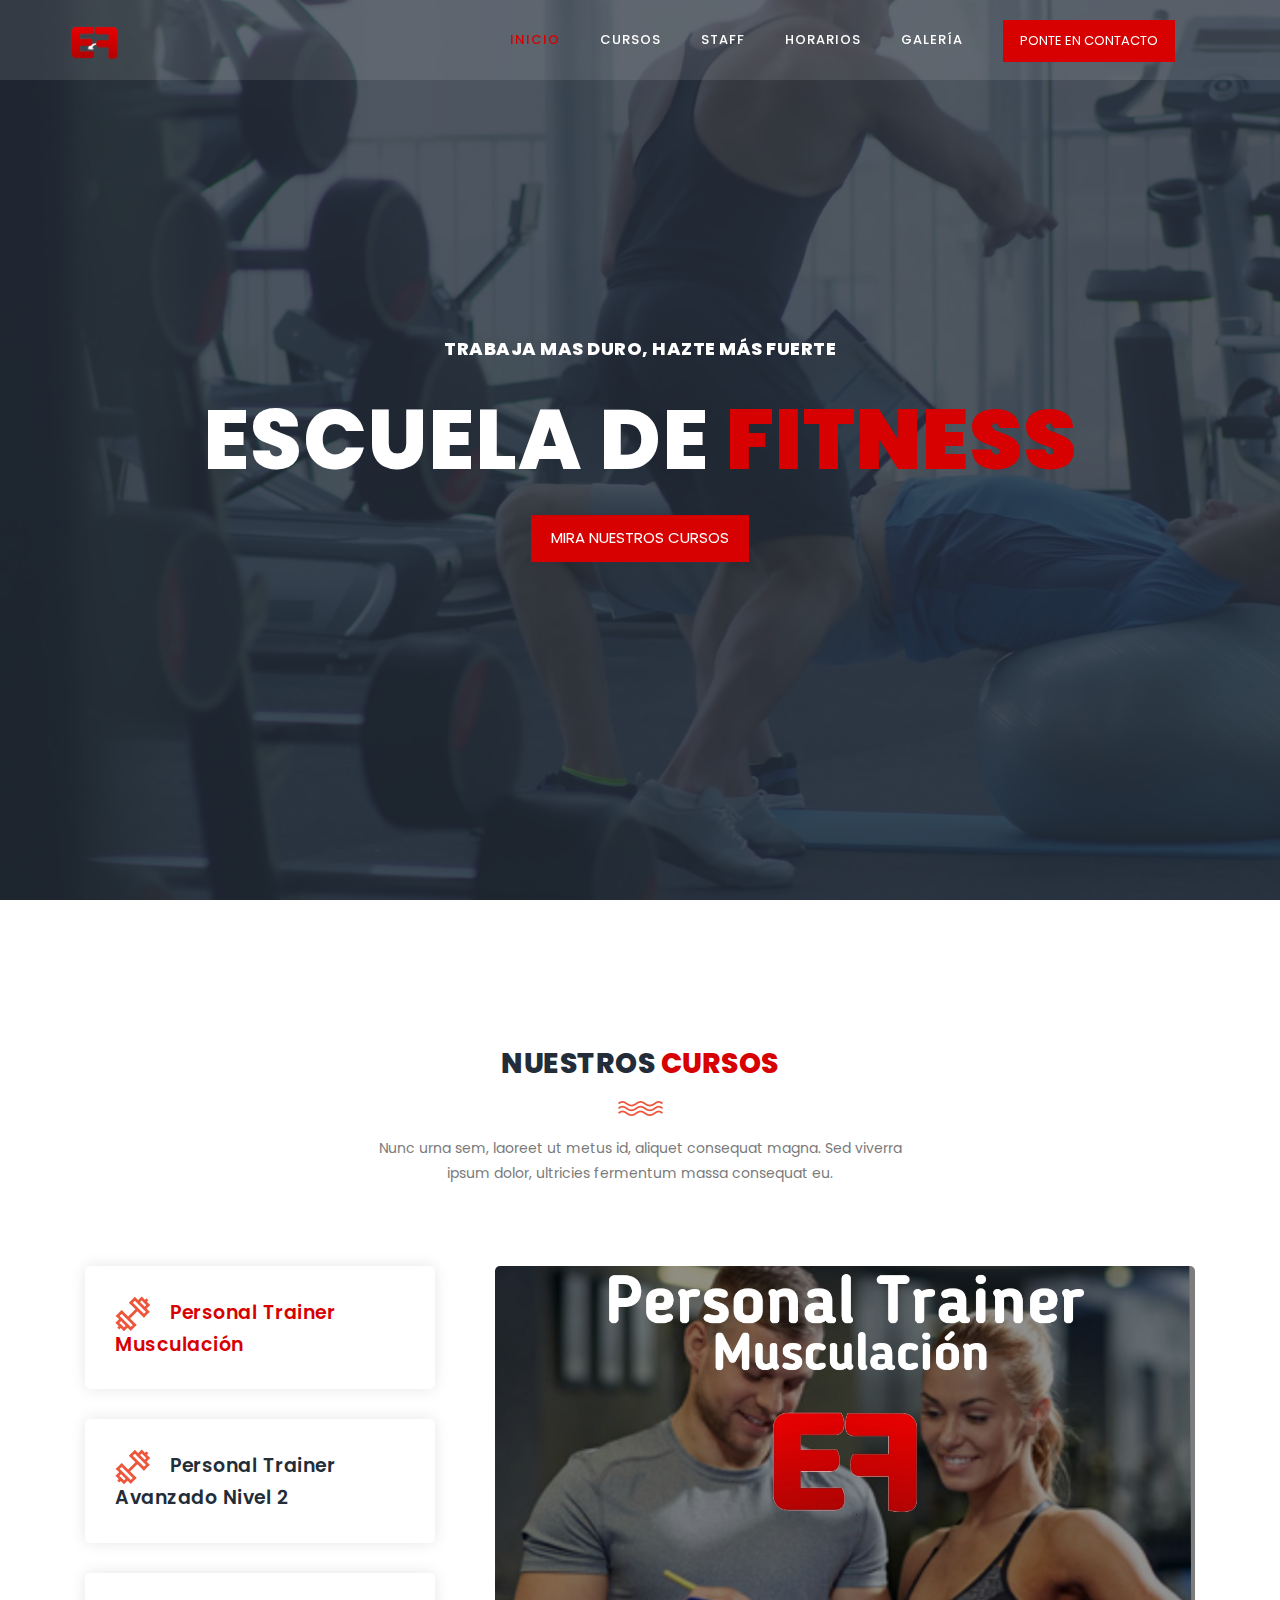
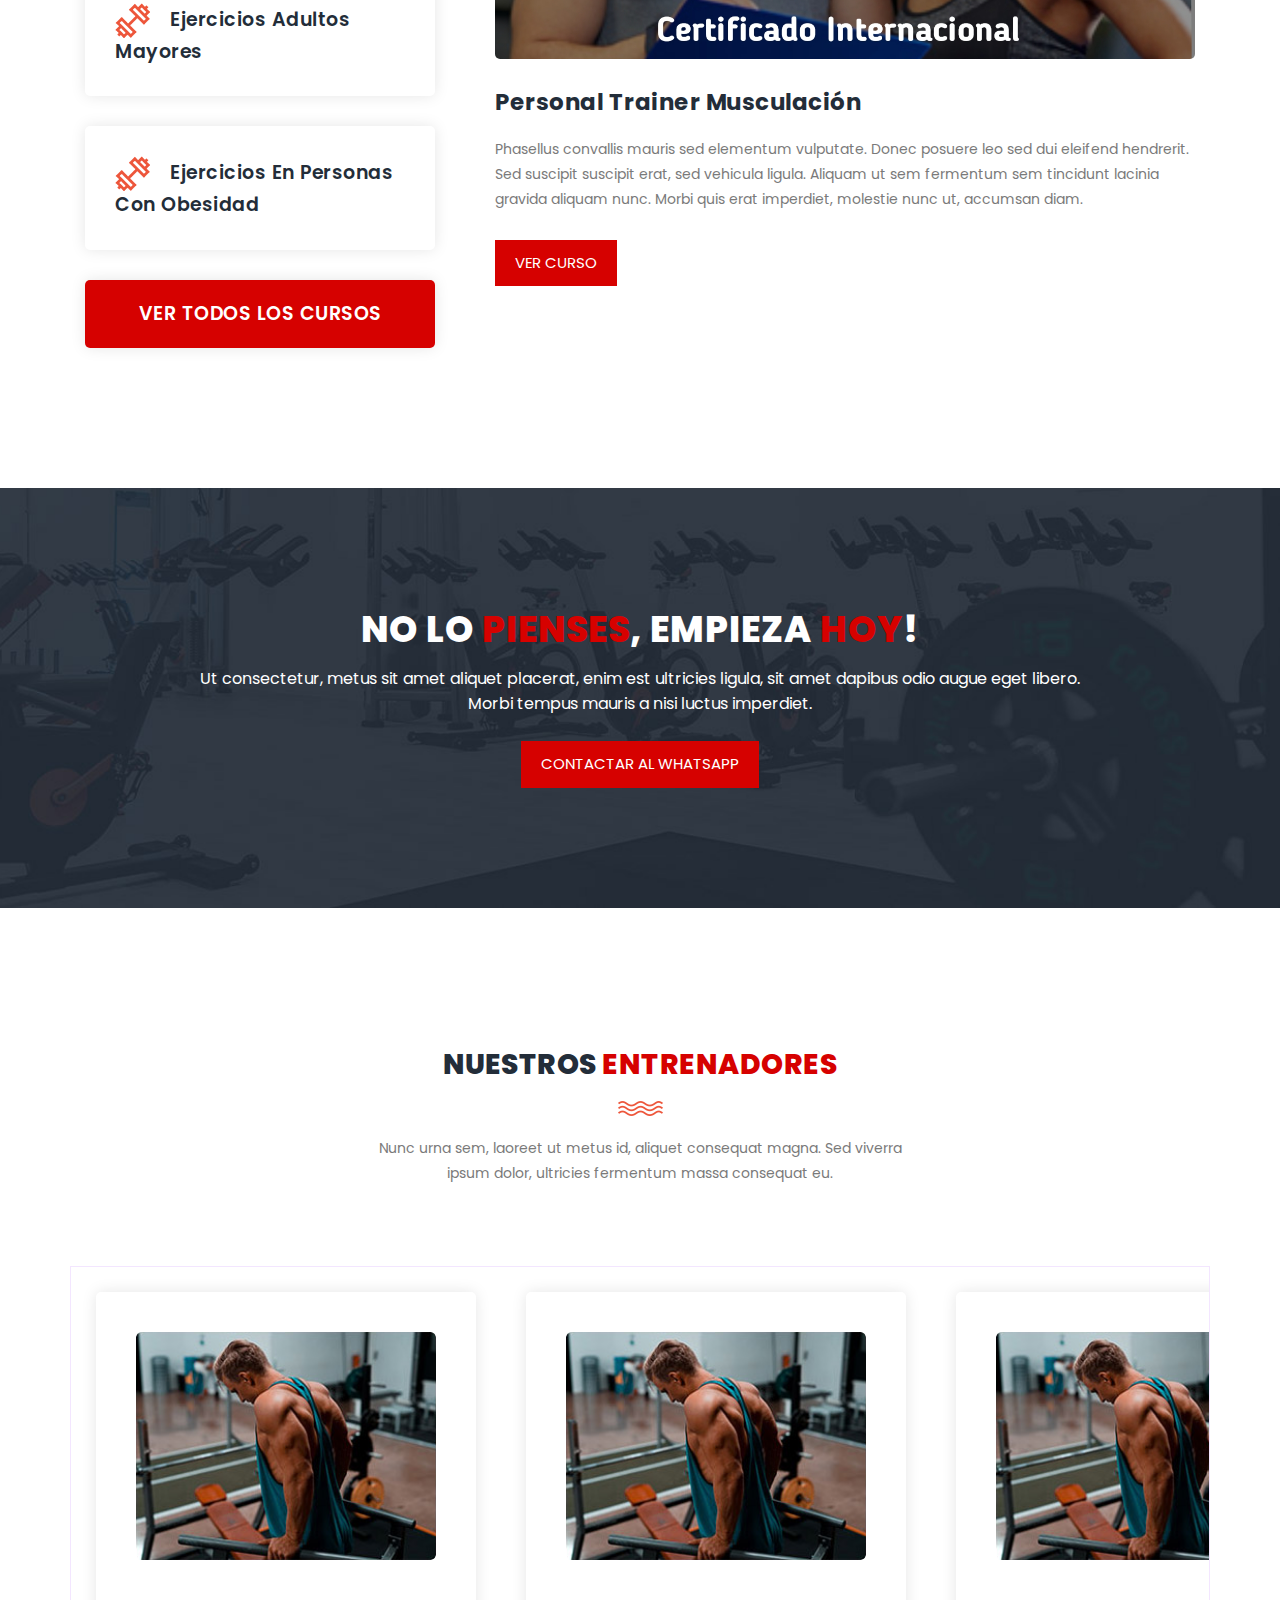
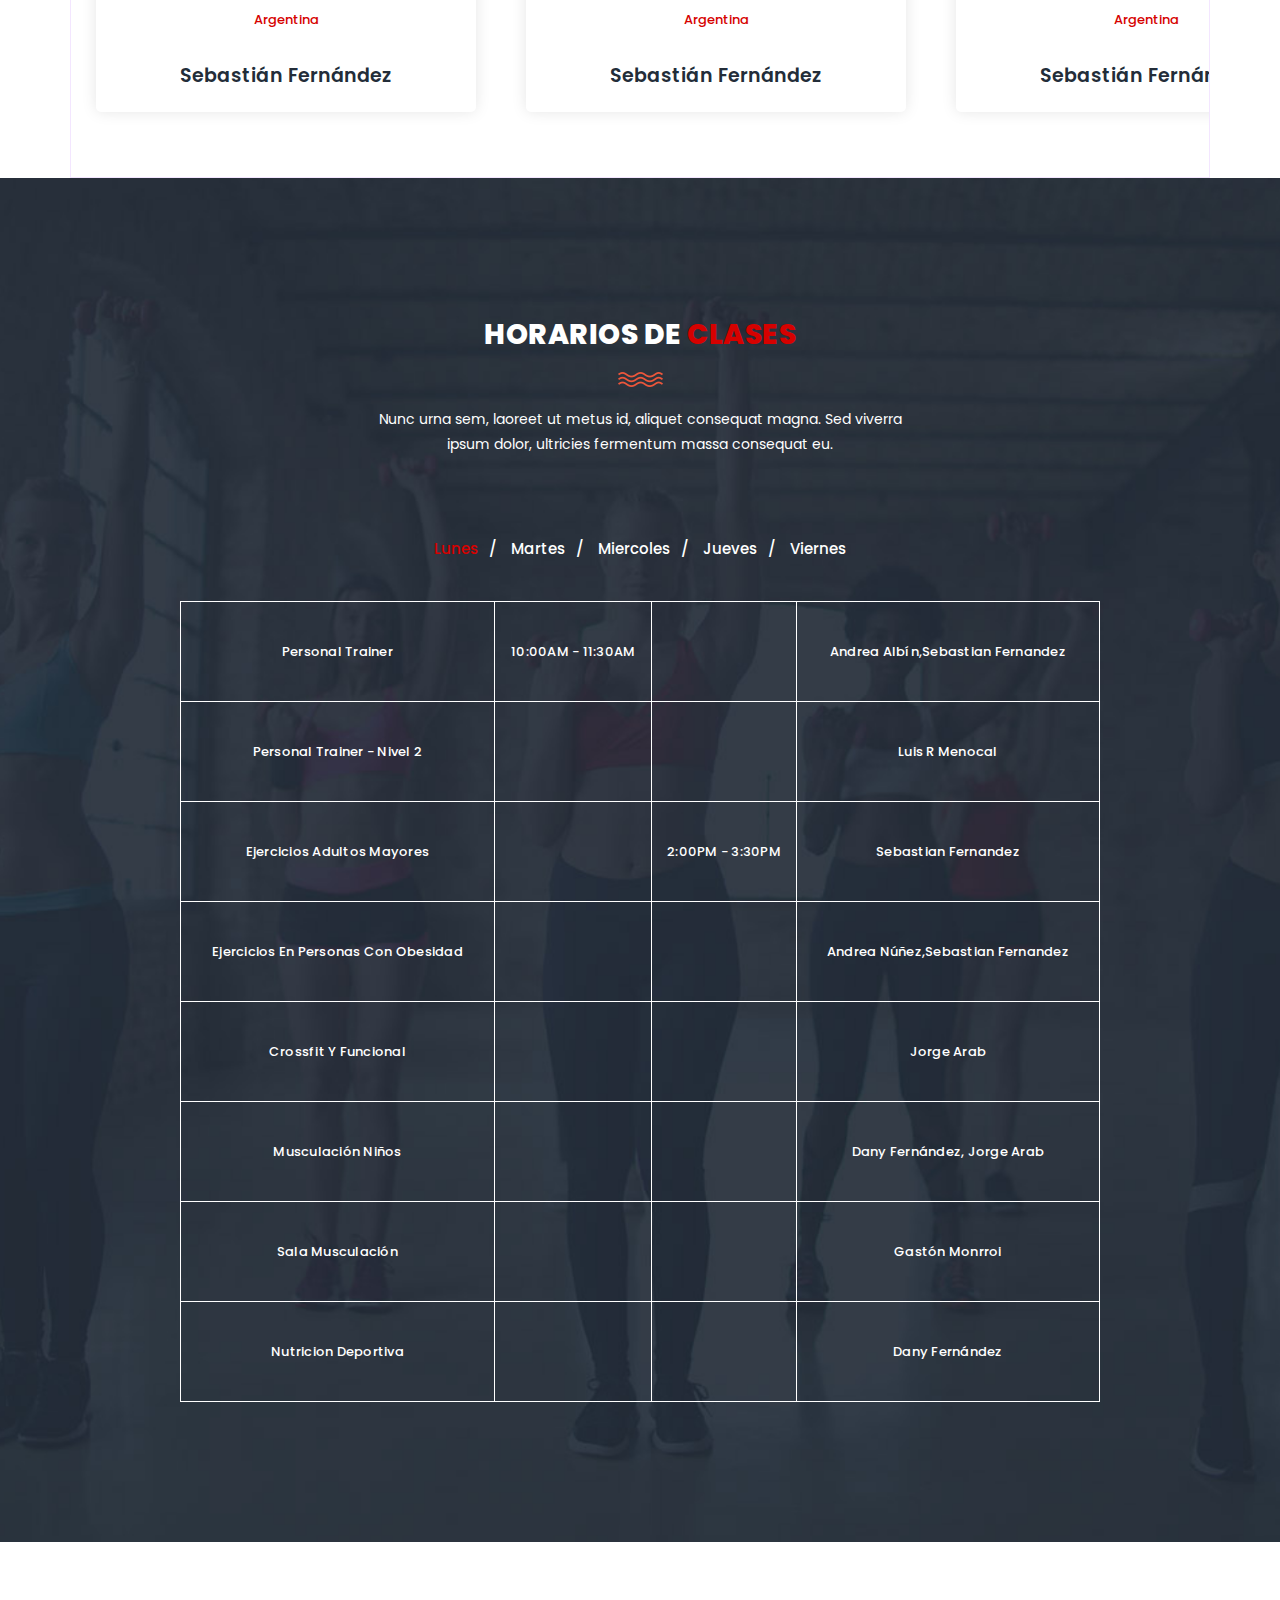
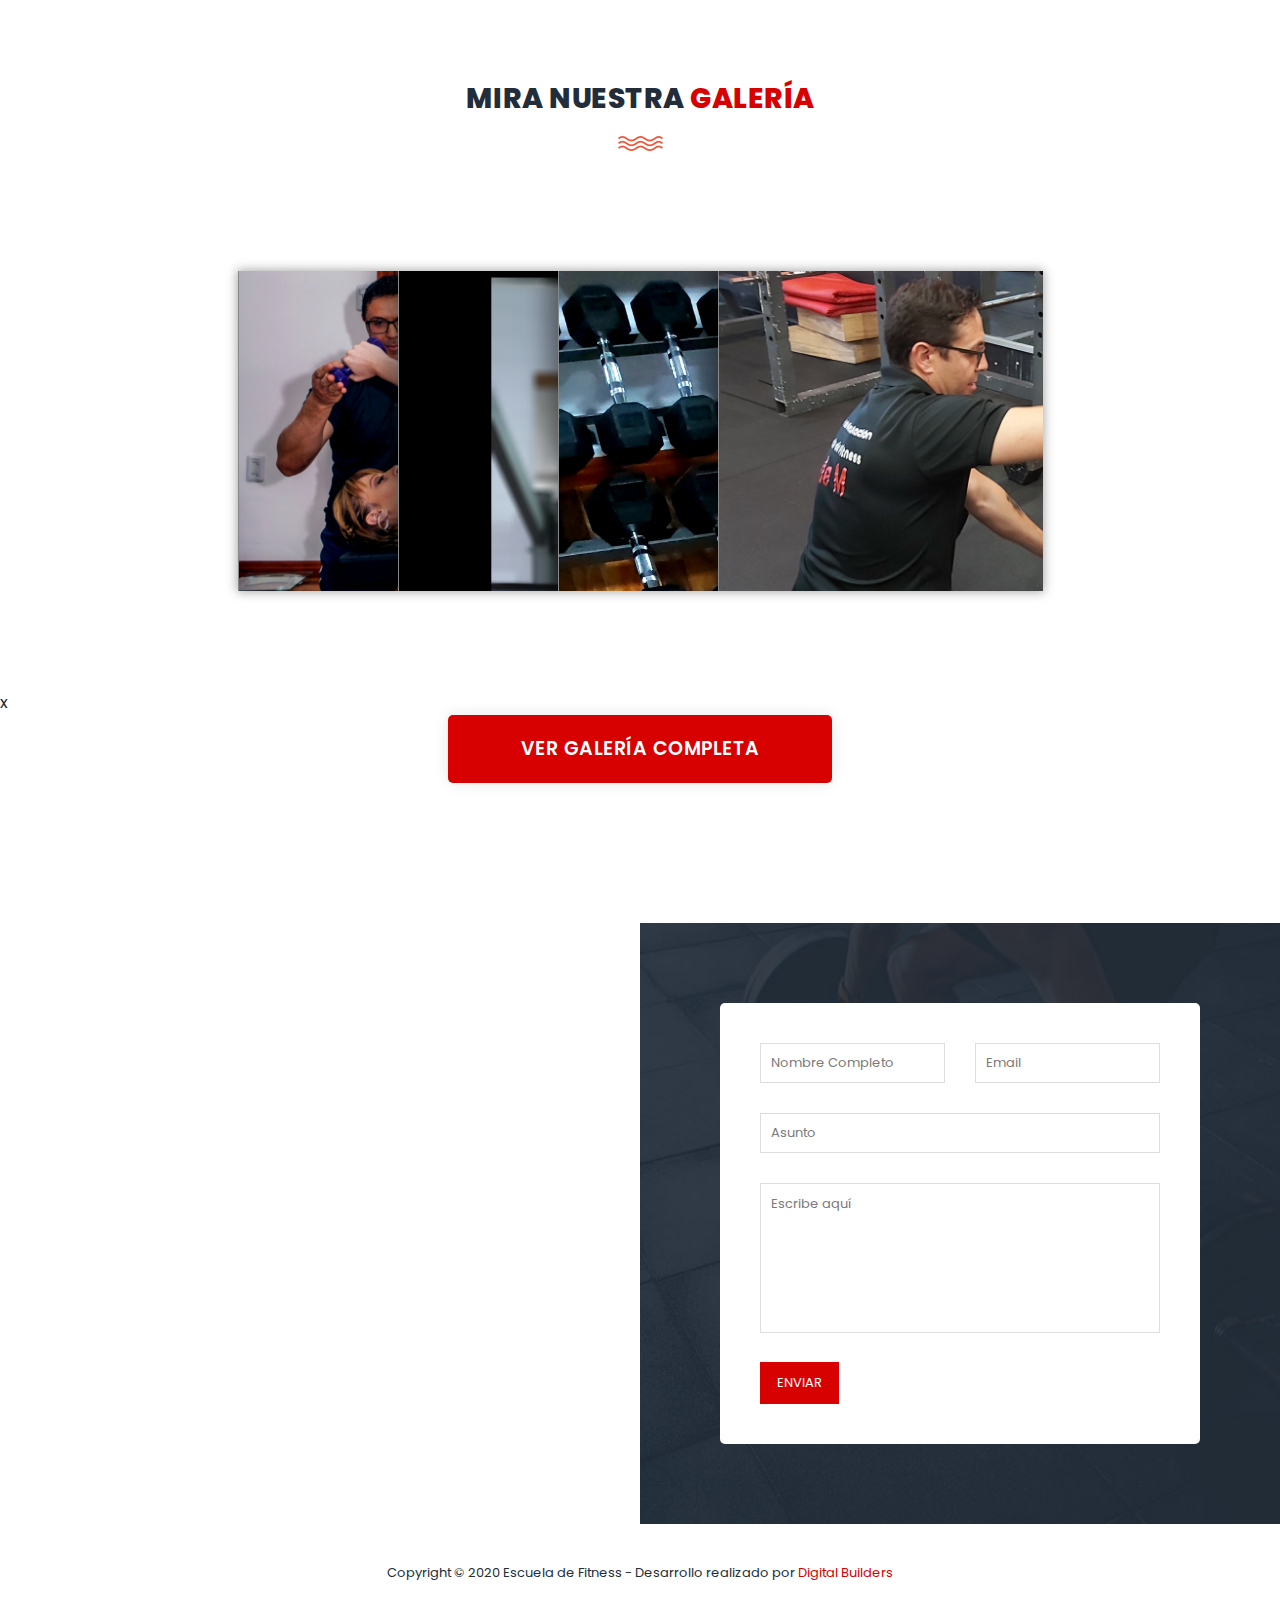
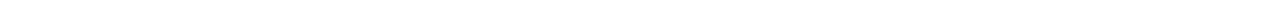
<file: index.html>
<!DOCTYPE html>
<html lang="en">

  <head>

    <meta charset="utf-8">
    <meta name="viewport" content="width=device-width, initial-scale=1, shrink-to-fit=no">
    <meta name="description" content="">
    <meta name="author" content="">
    <link href="https://fonts.googleapis.com/css?family=Poppins:100,100i,200,200i,300,300i,400,400i,500,500i,600,600i,700,700i,800,800i,900,900i&display=swap" rel="stylesheet">
    <link rel="shortcut icon" href="assets/images/logoIcon.jpg" type="image/ico" /> 
    <title>Escuela de Fitness</title>
<!--

TemplateMo 548 Training Studio

https://templatemo.com/tm-548-training-studio

-->
    <!-- Additional CSS Files -->
    <link rel="stylesheet" type="text/css" href="assets/css/bootstrap.min.css">

    <link rel="stylesheet" type="text/css" href="assets/css/font-awesome.css">

    <link rel="stylesheet" href="assets/css/templatemo-training-studio.css">

    <link rel="stylesheet" href="assets/css/estilo.css">

    </head>
    
    <body>
    
    <!-- ***** Preloader Start ***** -->
    <div id="js-preloader" class="js-preloader">
      <div class="preloader-inner">
        <span class="dot"></span>
        <div class="dots">
          <span></span>
          <span></span>
          <span></span>
        </div>
      </div>
    </div>
    <!-- ***** Preloader End ***** -->
    
    
    <!-- ***** Header Area Start ***** -->
    <header class="header-area header-sticky">
        <div class="container">
            <div class="row">
                <div class="col-12">
                    <nav class="main-nav">
                        <!-- ***** Logo Start ***** -->
                        <a href="index.html" class="logo"><img src="assets/images/logo.jpg" alt=""></a>
                        <!-- ***** Logo End ***** -->
                        <!-- ***** Menu Start ***** -->
                        <ul class="nav">
                            <li class="item-menu"><a href="#top" class="active">Inicio</a></li>
                            <li class="item-menu"><a href="#our-classes">Cursos</a></li>
                            <li class="item-menu"><a href="#trainers">Staff</a></li>
                            <li class="item-menu"><a href="#schedule">Horarios</a></li>
                            <li class="item-menu"><a href="#galery">Galería</a></li>
                            <li class="main-button"><a href="#contact-us">Ponte en Contacto</a></li>
                        </ul>        
                        <a class='menu-trigger'>
                            <span>Menu</span>
                        </a>
                        <!-- ***** Menu End ***** -->
                    </nav>
                </div>
            </div>
        </div>
    </header>
    <!-- ***** Header Area End ***** -->

    <!-- ***** Main Banner Area Start ***** -->
    <div class="main-banner" id="top">
        <video class="portada" autoplay muted loop id="bg-video">
            <source src="assets/video/gym-video.mp4" type="video/mp4" />
        </video>

        <div class="video-overlay header-text">
            <div class="caption">
                <h6>trabaja mas duro, hazte más fuerte</h6>
                <h2>Escuela de <em>Fitness</em></h2>
                <div class="main-button scroll-to-section">
                    <a href="#features">Mira nuestros cursos</a>
                </div>
            </div>
        </div>
    </div>
    <!-- ***** Main Banner Area End ***** -->

    <!-- ***** Our Classes Start ***** -->
    <section class="section" id="our-classes">
        <div class="container">
            <div class="row">
                <div class="col-lg-6 offset-lg-3">
                    <div class="section-heading">
                        <h2>Nuestros <em>Cursos</em></h2>
                        <img src="assets/images/line-dec.png" alt="">
                        <p>Nunc urna sem, laoreet ut metus id, aliquet consequat magna. Sed viverra ipsum dolor, ultricies fermentum massa consequat eu.</p>
                    </div>
                </div>
            </div>
            <div class="row" id="tabs">
              <div class="col-lg-4">
                <ul>
                  <li><a href='#tabs-1'><img src="assets/images/tabs-first-icon.png" alt="">Personal Trainer Musculación</a></li>
                  <li><a href='#tabs-2'><img src="assets/images/tabs-first-icon.png" alt="">Personal Trainer Avanzado nivel 2</a></a></li>
                  <li><a href='#tabs-3'><img src="assets/images/tabs-first-icon.png" alt="">Ejercicios Adultos Mayores</a></a></li>
                  <li><a href='#tabs-4'><img src="assets/images/tabs-first-icon.png" alt="">Ejercicios En Personas Con Obesidad</a></a></li>
                  <div class="main-rounded-button"><a href="#">VER TODOS LOS CURSOS</a></div>
                </ul>
              </div>
              <div class="col-lg-8">
                <section class='tabs-content'>
                  <article id='tabs-1'>
                    <img src="assets/images/cursos/personalTrainer1.jpg" alt="First Class">
                    <h4>Personal Trainer Musculación</h4>
                    <p>Phasellus convallis mauris sed elementum vulputate. Donec posuere leo sed dui eleifend hendrerit. Sed suscipit suscipit erat, sed vehicula ligula. Aliquam ut sem fermentum sem tincidunt lacinia gravida aliquam nunc. Morbi quis erat imperdiet, molestie nunc ut, accumsan diam.</p>
                    <div class="main-button">
                        <a href="#">Ver Curso</a>
                    </div>
                  </article>
                  <article id='tabs-2'>
                    <img src="assets/images/cursos/personalTrainerNiver2.jpg" alt="Second Training">
                    <h4>Personal Trainer Avanzado nivel 2</h4>
                    <p>Integer dapibus, est vel dapibus mattis, sem mauris luctus leo, ac pulvinar quam tortor a velit. Praesent ultrices erat ante, in ultricies augue ultricies faucibus. Nam tellus nibh, ullamcorper at mattis non, rhoncus sed massa. Cras quis pulvinar eros. Orci varius natoque penatibus et magnis dis parturient montes, nascetur ridiculus mus.</p>
                    <div class="main-button">
                        <a href="#">Ver Curso</a>
                    </div>
                  </article>
                  <article id='tabs-3'>
                    <img src="assets/images/cursos/ejercicioEnElAdulto.jpg" alt="Third Class">
                    <h4>Ejercicios Adultos Mayores</h4>
                    <p>Fusce laoreet malesuada rhoncus. Donec ultricies diam tortor, id auctor neque posuere sit amet. Aliquam pharetra, augue vel cursus porta, nisi tortor vulputate sapien, id scelerisque felis magna id felis. Proin neque metus, pellentesque pharetra semper vel, accumsan a neque.</p>
                    <div class="main-button">
                        <a href="#">Ver Curso</a>
                    </div>
                  </article>
                  <article id='tabs-4'>
                    <img src="assets/images/cursos/ejercicioPersonasObesas.jpg" alt="Fourth Training">
                    <h4>Ejercicios En Personas Con Obesidad</h4>
                    <p>Pellentesque habitant morbi tristique senectus et netus et malesuada fames ac turpis egestas. Aenean ultrices elementum odio ac tempus. Etiam eleifend orci lectus, eget venenatis ipsum commodo et.</p>
                    <div class="main-button">
                        <a href="#">Ver Curso</a>
                    </div>
                  </article>
                </section>
              </div>
            </div>
        </div>
    </section>
    <!-- ***** Our Classes End ***** -->

        <!-- ***** Call to Action Start ***** -->
        <section class="section" id="call-to-action">
            <div class="container">
                <div class="row">
                    <div class="col-lg-10 offset-lg-1">
                        <div class="cta-content">
                            <h2>No lo <em>pienses</em>, empieza <em>hoy</em>!</h2>
                            <p>Ut consectetur, metus sit amet aliquet placerat, enim est ultricies ligula, sit amet dapibus odio augue eget libero. Morbi tempus mauris a nisi luctus imperdiet.</p>
                            <div class="main-button scroll-to-section">
                                <a href="#our-classes">Contactar al Whatsapp</a>
                            </div>
                        </div>
                    </div>
                </div>
            </div>
        </section>
        <!-- ***** Call to Action End ***** -->

    <!-- ***** Testimonials Starts ***** -->
    <section class="section" id="trainers">
        <div class="container">
            <div class="row">
                <div class="col-lg-6 offset-lg-3">
                    <div class="section-heading">
                        <h2>Nuestros <em>Entrenadores</em></h2>
                        <img src="assets/images/line-dec.png" alt="">
                        <p>Nunc urna sem, laoreet ut metus id, aliquet consequat magna. Sed viverra ipsum dolor, ultricies fermentum massa consequat eu.</p>
                    </div>
                </div>
            </div>
            <div class="row">
                <div id="carousel">
                    <div class="item">
                        <div class="trainer-item tarjetaEntrenadores">
                            <div class="image-thumb">
                                <img src="assets/images/third-trainer.jpg" alt="">
                            </div>
                            <div class="down-content">
                                <span>Argentina</span>
                                <h4>Sebastián Fernández</h4>
                            
                            </div>
                        </div>
                    </div>
                    <div class="item">
                        <div class="trainer-item tarjetaEntrenadores">
                            <div class="image-thumb">
                                <img src="assets/images/third-trainer.jpg" alt="">
                            </div>
                            <div class="down-content">
                                <span>Argentina</span>
                                <h4>Sebastián Fernández</h4>
                            
                            </div>
                        </div>
                    </div>
                    <div class="item">
                        <div class="trainer-item tarjetaEntrenadores">
                            <div class="image-thumb">
                                <img src="assets/images/third-trainer.jpg" alt="">
                            </div>
                            <div class="down-content">
                                <span>Argentina</span>
                                <h4>Sebastián Fernández</h4>
                            
                            </div>
                        </div>
                    </div>
                    <div class="item">
                        <div class="trainer-item tarjetaEntrenadores">
                            <div class="image-thumb">
                                <img src="assets/images/third-trainer.jpg" alt="">
                            </div>
                            <div class="down-content">
                                <span>Argentina</span>
                                <h4>Sebastián Fernández</h4>
                            
                            </div>
                        </div>
                    </div>
                <div class="item">
                    <div class="trainer-item tarjetaEntrenadores">
                        <div class="image-thumb">
                            <img src="assets/images/third-trainer.jpg" alt="">
                        </div>
                        <div class="down-content">
                            <span>Argentina</span>
                            <h4>Sebastián Fernández</h4>
                        
                        </div>
                    </div>
                </div>
            </div>
        </div>
        </div>
    </section>
    <!-- ***** Testimonials Ends ***** -->



 

    <section class="section" id="schedule">
        <div class="container">
            <div class="row">
                <div class="col-lg-6 offset-lg-3">
                    <div class="section-heading dark-bg">
                        <h2>Horarios de <em>Clases</em></h2>
                        <img src="assets/images/line-dec.png" alt="">
                        <p>Nunc urna sem, laoreet ut metus id, aliquet consequat magna. Sed viverra ipsum dolor, ultricies fermentum massa consequat eu.</p>
                    </div>
                </div>
            </div>
            <div class="row">
                <div class="col-lg-12">
                    <div class="filters">
                        <ul class="schedule-filter">
                            <li class="active" data-tsfilter="monday">Lunes</li>
                            <li data-tsfilter="tuesday">Martes</li>
                            <li data-tsfilter="wednesday">Miercoles</li>
                            <li data-tsfilter="thursday">Jueves</li>
                            <li data-tsfilter="friday">Viernes</li>
                        </ul>
                    </div>
                </div>
                <div class="col-lg-10 offset-lg-1">
                    <div class="schedule-table filtering">
                        <table>
                            <tbody>
                                <tr>
                                    <td class="day-time">Personal Trainer</td>
                                    <td class="monday ts-item show" data-tsmeta="monday">10:00AM - 11:30AM</td>
                                    <td class="tuesday ts-item" data-tsmeta="tuesday">2:00PM - 3:30PM</td>
                                    <td>Andrea Albín,Sebastian Fernandez</td>
                                </tr>
                                <tr>
                                    <td class="day-time">Personal Trainer - Nivel 2</td>
                                    <td class="friday ts-item" data-tsmeta="friday">10:00AM - 11:30AM</td>
                                    <td class="thursday friday ts-item" data-tsmeta="thursday" data-tsmeta="friday">2:00PM - 3:30PM</td>
                                    <td>Luis R Menocal</td>
                                </tr>
                                <tr>
                                    <td class="day-time">Ejercicios Adultos Mayores</td>
                                    <td class="tuesday ts-item" data-tsmeta="tuesday">10:00AM - 11:30AM</td>
                                    <td class="monday ts-item show" data-tsmeta="monday">2:00PM - 3:30PM</td>
                                    <td>Sebastian Fernandez</td>
                                </tr>
                                <tr>
                                    <td class="day-time">Ejercicios En Personas Con Obesidad</td>
                                    <td class="wednesday ts-item" data-tsmeta="wednesday">10:00AM - 11:30AM</td>
                                    <td class="friday ts-item" data-tsmeta="friday">2:00PM - 3:30PM</td>
                                    <td>Andrea Núñez,Sebastian Fernandez</td>
                                </tr>
                                <tr>
                                    <td class="day-time">Crossfit y Funcional</td>
                                    <td class="thursday ts-item" data-tsmeta="thursday">10:00AM - 11:30AM</td>
                                    <td class="wednesday ts-item" data-tsmeta="wednesday">2:00PM - 3:30PM</td>
                                    <td>Jorge Arab</td>
                                </tr>
                                <tr>
                                    <td class="day-time">Musculación Niños</td>
                                    <td class="thursday ts-item" data-tsmeta="thursday">10:00AM - 11:30AM</td>
                                    <td class="wednesday ts-item" data-tsmeta="wednesday">2:00PM - 3:30PM</td>
                                    <td>Dany Fernández, Jorge Arab</td>
                                </tr>
                                <tr>
                                    <td class="day-time">Sala Musculación</td>
                                    <td class="thursday ts-item" data-tsmeta="thursday">10:00AM - 11:30AM</td>
                                    <td class="wednesday ts-item" data-tsmeta="wednesday">2:00PM - 3:30PM</td>
                                    <td>Gastón Monrroi</td>
                                </tr>
                                <tr>
                                    <td class="day-time">Nutricion Deportiva</td>
                                    <td class="thursday ts-item" data-tsmeta="thursday">10:00AM - 11:30AM</td>
                                    <td class="wednesday ts-item" data-tsmeta="wednesday">2:00PM - 3:30PM</td>
                                    <td>Dany Fernández</td>
                                </tr>
                            </tbody>
                        </table>
                    </div>
                </div>
            </div>
        </div>
    </section>

    <section id="galery"> 

    <div class="col-lg-6 offset-lg-3">
        <div class="section-heading">
            <h2>Mira nuestra <em>Galería</em></h2>
            <img src="assets/images/line-dec.png" alt="">
        </div>
    </div>

    <div class="accordian">
        <ul>
            <li>
                    <img src="assets/images/galeria/1.jpg"/>
            </li>
            <li>
                    <img src="assets/images/galeria/12.jpg"/>
            </li>
            <li>
                    <img src="assets/images/galeria/11.jpg"/>
            </li>
            <li>
                    <img src="assets/images/galeria/5.jpg"/>
            </li>
        </ul>
    </div>
x
    <div class="main-rounded-button-galery"><a href="galery.html">VER GALERÍA COMPLETA</a></div>

    </section>
    
    <!-- ***** Contact Us Area Starts ***** -->
    <section class="section" id="contact-us">
        <div class="container-fluid">
            <div class="row">
                <div class="col-lg-6 col-md-6 col-xs-12">
                    <div id="map">
                        <iframe src="https://www.google.com/maps/embed?pb=!1m18!1m12!1m3!1d209625.64106610868!2d-56.37652433529621!3d-34.821018022492794!2m3!1f0!2f0!3f0!3m2!1i1024!2i768!4f13.1!3m3!1m2!1s0x959f80ffc63bf7d3%3A0x6b321b2e355bec99!2sMontevideo%2C%20Departamento%20de%20Montevideo!5e0!3m2!1ses-419!2suy!4v1648518405251!5m2!1ses-419!2suy" width="100%" height="600px" style="border:0;" allowfullscreen="" loading="lazy" referrerpolicy="no-referrer-when-downgrade"></iframe>
                    </div>
                </div>
                <div class="col-lg-6 col-md-6 col-xs-12">
                    <div class="contact-form">
                        <form id="contact" action="" method="post">
                          <div class="row">
                            <div class="col-md-6 col-sm-12">
                              <fieldset>
                                <input name="name" type="text" id="name" placeholder="Nombre Completo" required="">
                              </fieldset>
                            </div>
                            <div class="col-md-6 col-sm-12">
                              <fieldset>
                                <input name="email" type="text" id="email" pattern="[^ @]*@[^ @]*" placeholder="Email" required="">
                              </fieldset>
                            </div>
                            <div class="col-md-12 col-sm-12">
                              <fieldset>
                                <input name="subject" type="text" id="subject" placeholder="Asunto">
                              </fieldset>
                            </div>
                            <div class="col-lg-12">
                              <fieldset>
                                <textarea name="message" rows="6" id="message" placeholder="Escribe aquí" required=""></textarea>
                              </fieldset>
                            </div>
                            <div class="col-lg-12">
                              <fieldset>
                                <button type="submit" id="form-submit" class="main-button">Enviar</button>
                              </fieldset>
                            </div>
                          </div>
                        </form>
                    </div>
                </div>
            </div>
        </div>
    </section>
    <!-- ***** Contact Us Area Ends ***** -->
    
    <!-- ***** Footer Start ***** -->
    <footer>
        <div class="container">
            <div class="row">
                <div class="col-lg-12">
                    <p>Copyright &copy; 2020 Escuela de Fitness
                    
                    - Desarrollo realizado por <a rel="nofollow" href="https://topdigitalbuilders.com" class="tm-text-link" target="_parent">Digital Builders</a><br>

                
                </p>
                    
                    <!-- You shall support us a little via PayPal to info@templatemo.com -->
                    
                </div>
            </div>
        </div>
    </footer>

    <!-- jQuery -->
    <script src="assets/js/jquery-2.1.0.min.js"></script>

    <!-- Bootstrap -->
    <script src="assets/js/popper.js"></script>
    <script src="assets/js/bootstrap.min.js"></script>

    <!-- Plugins -->
    <script src="assets/js/scrollreveal.min.js"></script>
    <script src="assets/js/waypoints.min.js"></script>
    <script src="assets/js/jquery.counterup.min.js"></script>
    <script src="assets/js/imgfix.min.js"></script> 
    <script src="assets/js/mixitup.js"></script> 
    <script src="assets/js/accordions.js"></script>
    
    <!-- Global Init -->
    <script src="assets/js/custom.js"></script>

  </body>
</html>
</file>
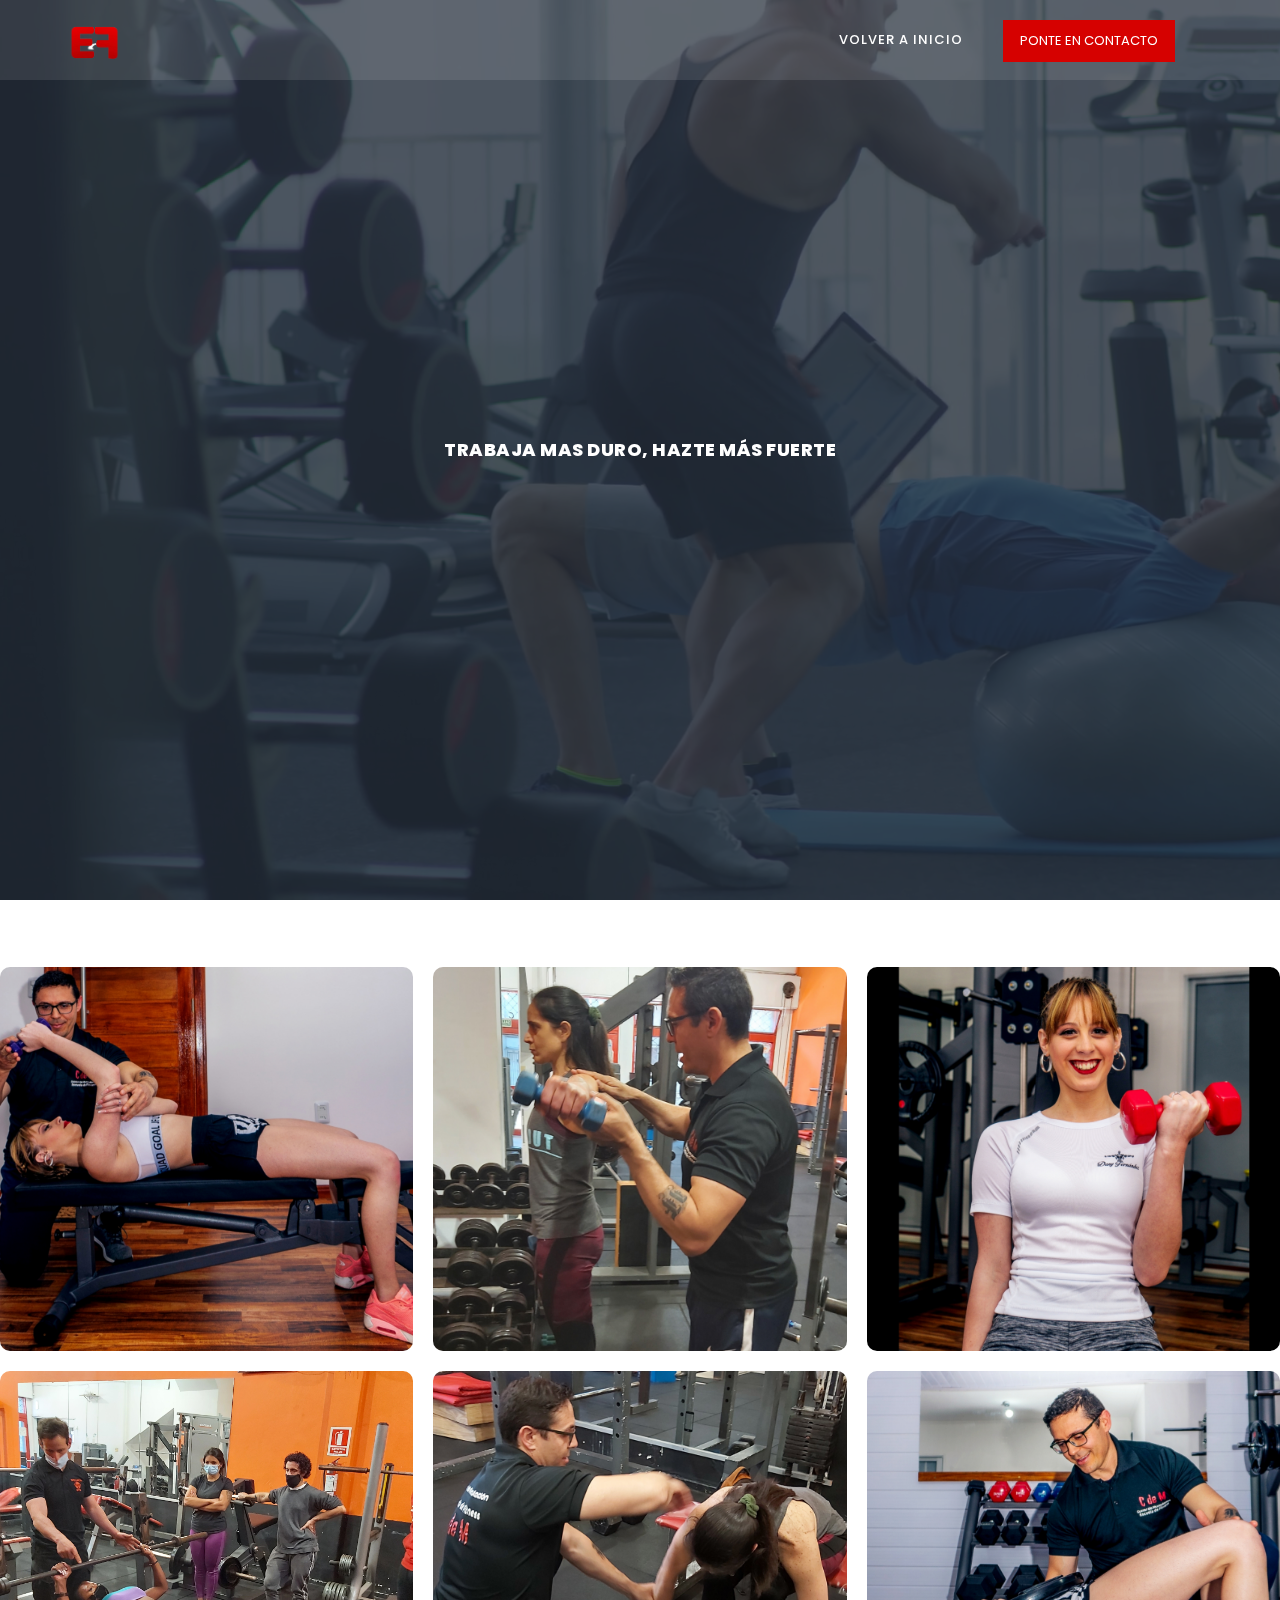
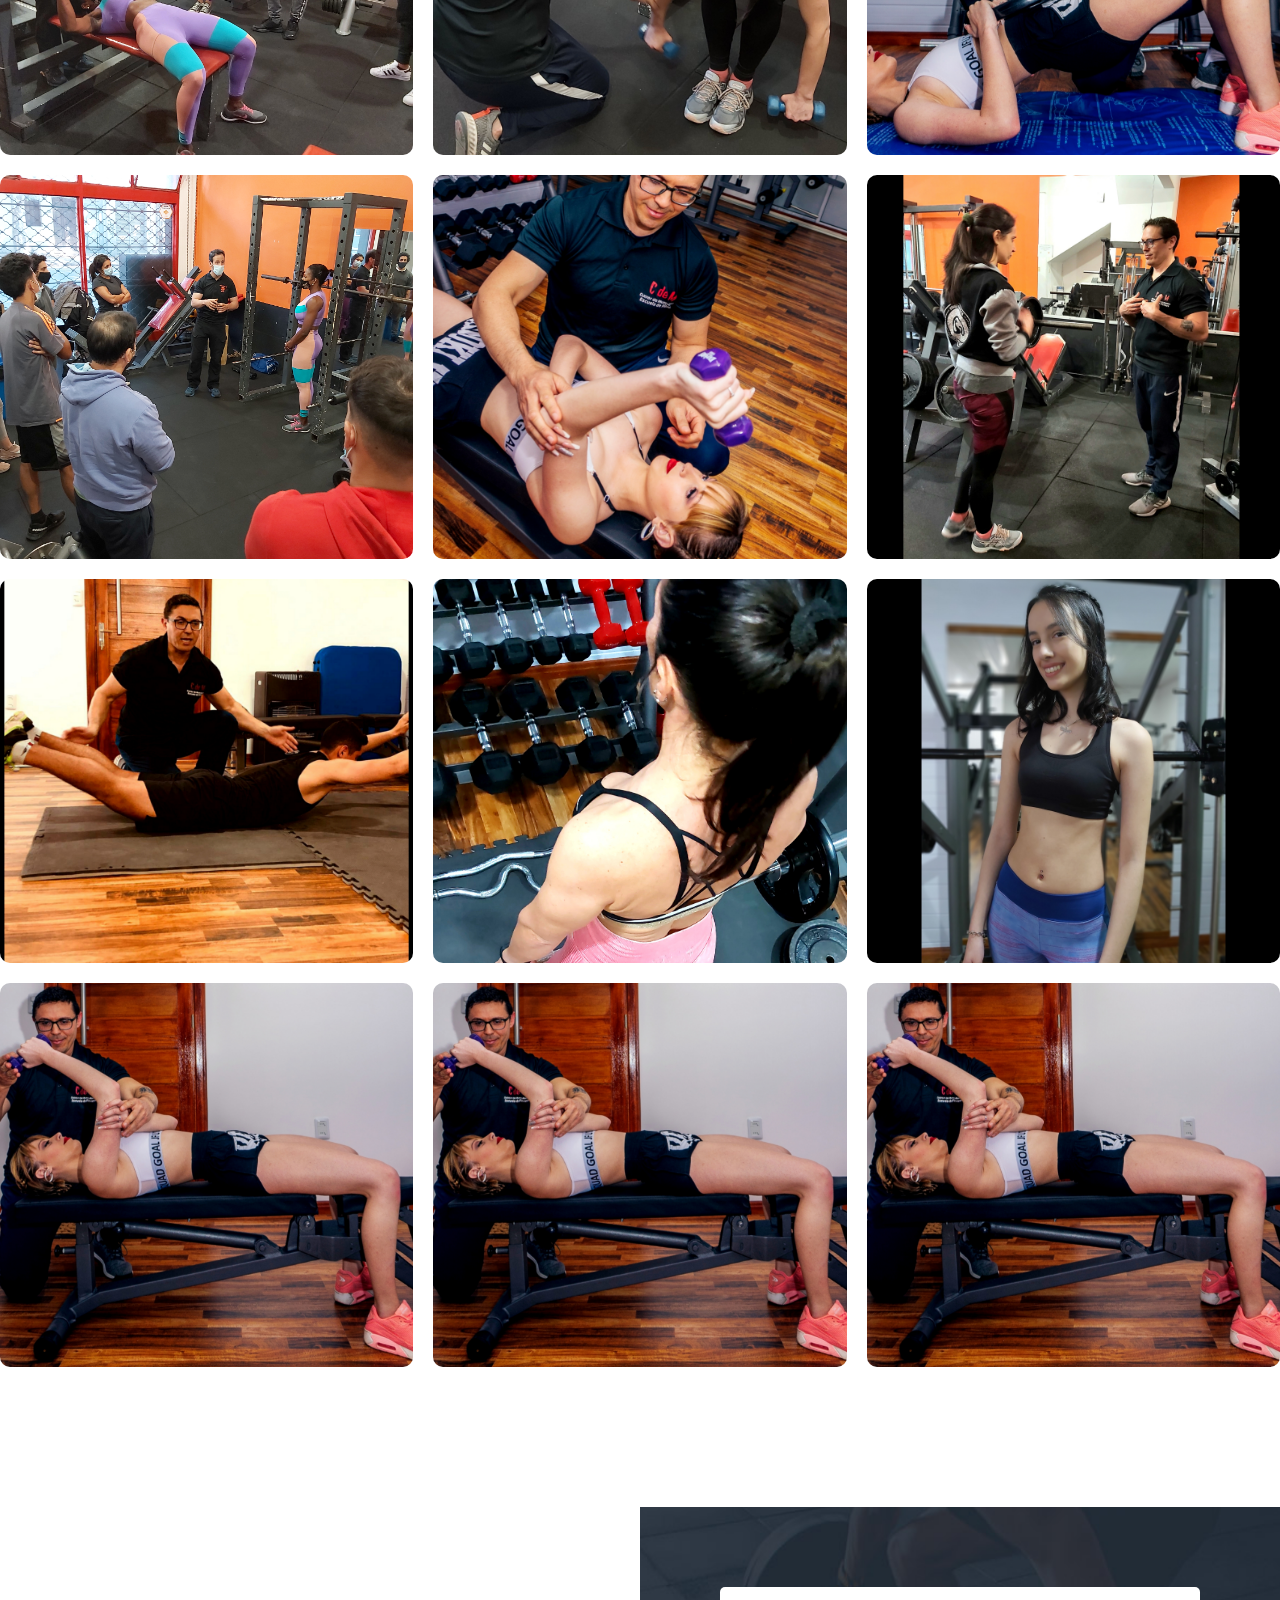
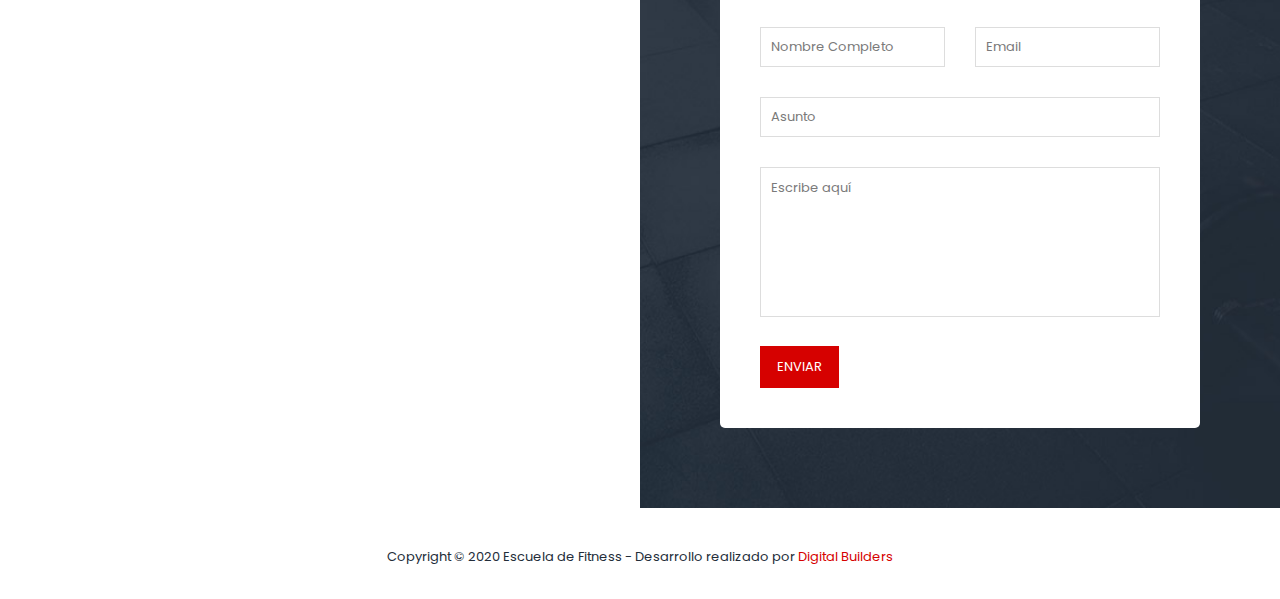
<file: galery.html>
<!DOCTYPE html>
<html lang="en">

  <head>

    <meta charset="utf-8">
    <meta name="viewport" content="width=device-width, initial-scale=1, shrink-to-fit=no">
    <meta name="description" content="">
    <meta name="author" content="">
    <link href="https://fonts.googleapis.com/css?family=Poppins:100,100i,200,200i,300,300i,400,400i,500,500i,600,600i,700,700i,800,800i,900,900i&display=swap" rel="stylesheet">
    <link rel="shortcut icon" href="assets/images/logoIcon.jpg" type="image/ico" /> 
    <title>Escuela de Fitness</title>
<!--

TemplateMo 548 Training Studio

https://templatemo.com/tm-548-training-studio

-->
    <!-- Additional CSS Files -->
    <link rel="stylesheet" type="text/css" href="assets/css/bootstrap.min.css">

    <link rel="stylesheet" type="text/css" href="assets/css/font-awesome.css">

    <link rel="stylesheet" href="assets/css/templatemo-training-studio.css">

    <link rel="stylesheet" href="assets/css/estilo.css">

    </head>
    
    <body>
    
    <!-- ***** Preloader Start ***** -->
    <div id="js-preloader" class="js-preloader">
      <div class="preloader-inner">
        <span class="dot"></span>
        <div class="dots">
          <span></span>
          <span></span>
          <span></span>
        </div>
      </div>
    </div>
    <!-- ***** Preloader End ***** -->
    
    
    <!-- ***** Header Area Start ***** -->
    <header class="header-area header-sticky">
        <div class="container">
            <div class="row">
                <div class="col-12">
                    <nav class="main-nav">
                        <!-- ***** Logo Start ***** -->
                        <a href="index.html" class="logo"><img src="assets/images/logo.jpg" alt=""></a>
                        <!-- ***** Logo End ***** -->
                        <!-- ***** Menu Start ***** -->
                        <ul class="nav">
                            <li class="item-menu"><a href="index.html">Volver a Inicio</a></li>
                            <li class="main-button"><a href="#contact-us">Ponte en Contacto</a></li>
                        </ul>        
                        <a class='menu-trigger'>
                            <span>Menu</span>
                        </a>
                        <!-- ***** Menu End ***** -->
                    </nav>
                </div>
            </div>
        </div>
    </header>
    <!-- ***** Header Area End ***** -->

    <!-- ***** Main Banner Area Start ***** -->
    <div class="main-banner" id="top">
        <video class="portada" autoplay muted loop id="bg-video">
            <source src="assets/video/gym-video.mp4" type="video/mp4" />
        </video>

        <div class="video-overlay header-text">
            <div class="caption">
                <h6>trabaja mas duro, hazte más fuerte</h6>
            </div>
        </div>
    </div>
    <!-- ***** Main Banner Area End ***** -->

    <section id="complete-galery"> 

        <div class="galery">
			<div class="grid">
		<div class="item1">
			<img class="gallery-image img" src="assets/images/galeria/1.jpg"
				alt="imagen de galería">
		</div>

		<div class="item2">
			<img class="gallery-image img" src="assets/images/galeria/2.jpg"
				alt="imagen de galería">
		</div>

		<div class="item3">
			<img class="gallery-image img" src="assets/images/galeria/3.jpg"
				alt="imagen de galería">
		</div>

		<div class="item4">
			<img class="gallery-image img" src="assets/images/galeria/4.jpg"
				alt="imagen de galería">
		</div>

		<div class="item5">
			<img class="gallery-image img" src="assets/images/galeria/5.jpg"
				alt="imagen de galería">
		</div>

		<div class="item6">
			<img class="gallery-image img" src="assets/images/galeria/6.jpg"
				alt="imagen de galería">
		</div>

		<div class="item7">
			<img class="gallery-image img" src="assets/images/galeria/7.jpg"
				alt="imagen de galería">
		</div>

		<div class="item8">
			<img class="gallery-image img" src="assets/images/galeria/8.jpg"
				alt="imagen de galería">
		</div>

		<div class="item9">
			<img class="gallery-image img" src="assets/images/galeria/9.jpg"
				alt="imagen de galería">
		</div>

		<div class="item10">
			<img class="gallery-image img" src="assets/images/galeria/10.jpg"
				alt="imagen de galería">
		</div>

		<div class="item11">
			<img class="gallery-image img" src="assets/images/galeria/11.jpg"
				alt="imagen de galería">
		</div>

		<div class="item12">
			<img class="gallery-image img" src="assets/images/galeria/12.jpg"
				alt="imagen de galería">
		</div>

		<div class="item13">
			<img class="gallery-image img" src="assets/images/galeria/1.jpg"
				alt="imagen de galería">
		</div>

		<div class="item14">
			<img class="gallery-image img" src="assets/images/galeria/1.jpg"
				alt="imagen de galería">
		</div>

		<div class="item15">
			<img class="gallery-image img" src="assets/images/galeria/1.jpg"
				alt="imagen de galería">
		</div>

	</div>

    </section>
    
    <!-- ***** Contact Us Area Starts ***** -->
    <section class="section" id="contact-us">
        <div class="container-fluid">
            <div class="row">
                <div class="col-lg-6 col-md-6 col-xs-12">
                    <div id="map">
                        <iframe src="https://www.google.com/maps/embed?pb=!1m18!1m12!1m3!1d209625.64106610868!2d-56.37652433529621!3d-34.821018022492794!2m3!1f0!2f0!3f0!3m2!1i1024!2i768!4f13.1!3m3!1m2!1s0x959f80ffc63bf7d3%3A0x6b321b2e355bec99!2sMontevideo%2C%20Departamento%20de%20Montevideo!5e0!3m2!1ses-419!2suy!4v1648518405251!5m2!1ses-419!2suy" width="100%" height="600px" style="border:0;" allowfullscreen="" loading="lazy" referrerpolicy="no-referrer-when-downgrade"></iframe>
                    </div>
                </div>
                <div class="col-lg-6 col-md-6 col-xs-12">
                    <div class="contact-form">
                        <form id="contact" action="" method="post">
                          <div class="row">
                            <div class="col-md-6 col-sm-12">
                              <fieldset>
                                <input name="name" type="text" id="name" placeholder="Nombre Completo" required="">
                              </fieldset>
                            </div>
                            <div class="col-md-6 col-sm-12">
                              <fieldset>
                                <input name="email" type="text" id="email" pattern="[^ @]*@[^ @]*" placeholder="Email" required="">
                              </fieldset>
                            </div>
                            <div class="col-md-12 col-sm-12">
                              <fieldset>
                                <input name="subject" type="text" id="subject" placeholder="Asunto">
                              </fieldset>
                            </div>
                            <div class="col-lg-12">
                              <fieldset>
                                <textarea name="message" rows="6" id="message" placeholder="Escribe aquí" required=""></textarea>
                              </fieldset>
                            </div>
                            <div class="col-lg-12">
                              <fieldset>
                                <button type="submit" id="form-submit" class="main-button">Enviar</button>
                              </fieldset>
                            </div>
                          </div>
                        </form>
                    </div>
                </div>
            </div>
        </div>
    </section>
    <!-- ***** Contact Us Area Ends ***** -->
    
    <!-- ***** Footer Start ***** -->
    <footer>
        <div class="container">
            <div class="row">
                <div class="col-lg-12">
                    <p>Copyright &copy; 2020 Escuela de Fitness
                    
                    - Desarrollo realizado por <a rel="nofollow" href="https://topdigitalbuilders.com" class="tm-text-link" target="_parent">Digital Builders</a><br>

                
                </p>
                    
                    <!-- You shall support us a little via PayPal to info@templatemo.com -->
                    
                </div>
            </div>
        </div>
    </footer>

    <!-- jQuery -->
    <script src="assets/js/jquery-2.1.0.min.js"></script>

    <!-- Bootstrap -->
    <script src="assets/js/popper.js"></script>
    <script src="assets/js/bootstrap.min.js"></script>

    <!-- Plugins -->
    <script src="assets/js/scrollreveal.min.js"></script>
    <script src="assets/js/waypoints.min.js"></script>
    <script src="assets/js/jquery.counterup.min.js"></script>
    <script src="assets/js/imgfix.min.js"></script> 
    <script src="assets/js/mixitup.js"></script> 
    <script src="assets/js/accordions.js"></script>
    
    <!-- Global Init -->
    <script src="assets/js/custom.js"></script>

  </body>
</html>
</file>
<file: assets/css/templatemo-training-studio.css>
/*

TemplateMo 548 Training Studio

https://templatemo.com/tm-548-training-studio

*/

/* ---------------------------------------------
Table of contents
------------------------------------------------
01. font & reset css
02. reset
03. global styles
04. header
05. banner
06. features
07. testimonials
08. contact
09. footer
10. preloader
11. search
12. portfolio

--------------------------------------------- */
/* 
---------------------------------------------
font & reset css
--------------------------------------------- 
*/
@import url("https://fonts.googleapis.com/css?family=Poppins:100,100i,200,200i,300,300i,400,400i,500,500i,600,600i,700,700i,800,800i,900,900i");
/* 
---------------------------------------------
reset
--------------------------------------------- 
*/
html, body, div, span, applet, object, iframe, h1, h2, h3, h4, h5, h6, p, blockquote, div
pre, a, abbr, acronym, address, big, cite, code, del, dfn, em, font, img, ins, kbd, q,
s, samp, small, strike, strong, sub, sup, tt, var, b, u, i, center, dl, dt, dd, ol, ul, li,
figure, header, nav, section, article, aside, footer, figcaption {
  margin: 0;
  padding: 0;
  border: 0;
  outline: 0;
}

.clearfix:after {
  content: ".";
  display: block;
  clear: both;
  visibility: hidden;
  line-height: 0;
  height: 0;
}

.clearfix {
  display: inline-block;
}

html[xmlns] .clearfix {
  display: block;
}

* html .clearfix {
  height: 1%;
}

ul, li {
  padding: 0;
  margin: 0;
  list-style: none;
}

header, nav, section, article, aside, footer, hgroup {
  display: block;
}

* {
  box-sizing: border-box;
}

html, body {
  font-family: 'Poppins', sans-serif;
  font-weight: 400;
  background-color: #fff;
  font-size: 16px;
  -ms-text-size-adjust: 100%;
  -webkit-font-smoothing: antialiased;
  -moz-osx-font-smoothing: grayscale;
}

a {
  text-decoration: none !important;
}

h1, h2, h3, h4, h5, h6 {
  margin-top: 0px;
  margin-bottom: 0px;
}

ul {
  margin-bottom: 0px;
}

p {
  font-size: 14px;
  line-height: 25px;
  color: #7a7a7a;
}

/* 
---------------------------------------------
global styles
--------------------------------------------- 
*/
html,
body {
  background: #fff;
  font-family: 'Poppins', sans-serif;
}

::selection {
  background: #d60100;
  color: #fff;
}

::-moz-selection {
  background: #d60100;
  color: #fff;
}

@media (max-width: 991px) {
  html, body {
    overflow-x: hidden;
    
  }
  .mobile-top-fix {
    margin-top: 30px;
    margin-bottom: 0px;
  }
  .mobile-bottom-fix {
    margin-bottom: 30px;
  }
  .mobile-bottom-fix-big {
    margin-bottom: 60px;
  }
}

.section-heading {
  text-align: center;
  margin-top: 140px;
  margin-bottom: 80px;
}

.section-heading h2 {
  font-size: 28px;
  font-weight: 800;
  color: #232d39;
  text-transform: uppercase;
  letter-spacing: 0.5px;
  margin-top: 0px;
  margin-bottom: 0px;
}

.section-heading h2 em {
  font-style: normal;
  color: #d60100;
}

.section-heading img {
  margin: 20px auto;
}

.dark-bg h2 {
  color: #fff;
}

.dark-bg p {
  color: #fff;
}

.main-button a {
  display: inline-block;
  font-size: 15px;
  padding: 12px 20px;
  background-color: #d60100;
  color: #fff;
  text-align: center;
  font-weight: 400;
  text-transform: uppercase;
  transition: all .3s;
}

.main-button a:hover {
  background-color: #f9735b;
}


/* 
---------------------------------------------
header
--------------------------------------------- 
*/

.background-header {
  background: rgba(250,250,250,0.99) !important;
  height: 80px!important;
  position: fixed!important;
  top: 0px;
  left: 0px;
  right: 0px;
  box-shadow: 0px 0px 10px rgba(0,0,0,0.15)!important;
}

.background-header .logo,
.background-header .main-nav .nav li a {
  color: #232d39!important;
}

.background-header .main-nav .nav li:last-child a {
  color: #fff !important;
}

.background-header .main-nav .nav li:last-child a:hover {
  color: #fff!important;
}

.background-header .main-nav .nav li:hover a {
  color: #d60100!important;
}

.background-header .nav li .active {
  color: white!important;
}

.background-header .nav li a.active {
  color: #d60100!important;
}

.header-area {
  position: absolute;
  top: 0px;
  left: 0px;
  right: 0px;
  z-index: 100;
  height: 80px;
  background: rgba(250,250,250,0.1);
  -webkit-transition: all .5s ease 0s;
  -moz-transition: all .5s ease 0s;
  -o-transition: all .5s ease 0s;
  transition: all .5s ease 0s;
}

.header-area .main-nav {
  min-height: 80px;
  background: transparent;
}

.header-area .main-nav .logo {
  line-height: 80px;
  color: #fff;
  font-size: 32px;
  font-weight: 800;
  text-transform: uppercase;
  float: left;
  -webkit-transition: all 0.3s ease 0s;
  -moz-transition: all 0.3s ease 0s;
  -o-transition: all 0.3s ease 0s;
  transition: all 0.3s ease 0s;
}

.header-area .main-nav .logo em {
  font-style: normal;
  color: #d60100;
  font-weight: 900;
}

.header-area .main-nav .nav {
  float: right;
  margin-top: 27px;
  margin-right: 0px;
  background-color: transparent;
  -webkit-transition: all 0.3s ease 0s;
  -moz-transition: all 0.3s ease 0s;
  -o-transition: all 0.3s ease 0s;
  transition: all 0.3s ease 0s;
  position: relative;
  z-index: 999;
}

.header-area .main-nav .nav li {
  padding-left: 20px;
  padding-right: 20px;
}

.header-area .main-nav .nav li a {
  display: block;
  font-weight: 500;
  font-size: 13px;
  color: #7a7a7a;
  text-transform: uppercase;
  -webkit-transition: all 0.3s ease 0s;
  -moz-transition: all 0.3s ease 0s;
  -o-transition: all 0.3s ease 0s;
  transition: all 0.3s ease 0s;
  height: 40px;
  line-height: 40px;
  border: transparent;
  letter-spacing: 1px;
}

.header-area .main-nav .nav li a {
  color: #fff;
}

.header-area .main-nav .nav li:last-child a {
  display: inline-block;
  font-size: 13px;
  padding: 11px 17px;
  background-color: #d60100;
  color: #fff;
  text-align: center;
  font-weight: 400;
  letter-spacing: 0px;
  text-transform: uppercase;
  transition: all .3s;
  height: auto;
  line-height: 20px;
}

.header-area .main-nav .nav li:last-child a:hover {
  background-color: #f9735b;
  opacity: 1;
}

.header-area .main-nav .nav li:hover a,
.header-area .main-nav .nav li a.active {
  color: #d60100!important;
  opacity: 1;
}

.background-header .main-nav .nav li:hover a,
.background-header .main-nav .nav li a.active {
  color: #d60100!important;
  opacity: 1;
}

.header-area .main-nav .menu-trigger {
  cursor: pointer;
  display: block;
  position: absolute;
  top: 23px;
  width: 32px;
  height: 40px;
  text-indent: -9999em;
  z-index: 99;
  right: 40px;
  display: none;
}

.header-area .main-nav .menu-trigger span,
.header-area .main-nav .menu-trigger span:before,
.header-area .main-nav .menu-trigger span:after {
  -moz-transition: all 0.4s;
  -o-transition: all 0.4s;
  -webkit-transition: all 0.4s;
  transition: all 0.4s;
  background-color: #1e1e1e;
  display: block;
  position: absolute;
  width: 30px;
  height: 2px;
  left: 0;
}

.background-header .main-nav .menu-trigger span,
.background-header .main-nav .menu-trigger span:before,
.background-header .main-nav .menu-trigger span:after {
  background-color: #1e1e1e;
}

.header-area .main-nav .menu-trigger span:before,
.header-area .main-nav .menu-trigger span:after {
  -moz-transition: all 0.4s;
  -o-transition: all 0.4s;
  -webkit-transition: all 0.4s;
  transition: all 0.4s;
  background-color: #1e1e1e;
  display: block;
  position: absolute;
  width: 30px;
  height: 2px;
  left: 0;
  width: 75%;
}

.background-header .main-nav .menu-trigger span:before,
.background-header .main-nav .menu-trigger span:after {
  background-color: #1e1e1e;
}

.header-area .main-nav .menu-trigger span:before,
.header-area .main-nav .menu-trigger span:after {
  content: "";
}

.header-area .main-nav .menu-trigger span {
  top: 16px;
}

.header-area .main-nav .menu-trigger span:before {
  -moz-transform-origin: 33% 100%;
  -ms-transform-origin: 33% 100%;
  -webkit-transform-origin: 33% 100%;
  transform-origin: 33% 100%;
  top: -10px;
  z-index: 10;
}

.header-area .main-nav .menu-trigger span:after {
  -moz-transform-origin: 33% 0;
  -ms-transform-origin: 33% 0;
  -webkit-transform-origin: 33% 0;
  transform-origin: 33% 0;
  top: 10px;
}

.header-area .main-nav .menu-trigger.active span,
.header-area .main-nav .menu-trigger.active span:before,
.header-area .main-nav .menu-trigger.active span:after {
  background-color: transparent;
  width: 100%;
}

.header-area .main-nav .menu-trigger.active span:before {
  -moz-transform: translateY(6px) translateX(1px) rotate(45deg);
  -ms-transform: translateY(6px) translateX(1px) rotate(45deg);
  -webkit-transform: translateY(6px) translateX(1px) rotate(45deg);
  transform: translateY(6px) translateX(1px) rotate(45deg);
  background-color: #1e1e1e;
}

.background-header .main-nav .menu-trigger.active span:before {
  background-color: #1e1e1e;
}

.header-area .main-nav .menu-trigger.active span:after {
  -moz-transform: translateY(-6px) translateX(1px) rotate(-45deg);
  -ms-transform: translateY(-6px) translateX(1px) rotate(-45deg);
  -webkit-transform: translateY(-6px) translateX(1px) rotate(-45deg);
  transform: translateY(-6px) translateX(1px) rotate(-45deg);
  background-color: #1e1e1e;
}

.background-header .main-nav .menu-trigger.active span:after {
  background-color: #1e1e1e;
}

.header-area.header-sticky {
  min-height: 80px;
}

.header-area.header-sticky .nav {
  margin-top: 20px !important;
}

.header-area.header-sticky .nav li a.active {
  color: #d60100;
}

@media (max-width: 1200px) {
  .header-area .main-nav .nav li {
    padding-left: 12px;
    padding-right: 12px;
  }
  .header-area .main-nav:before {
    display: none;
  }
}

@media (max-width: 767px) {
  .header-area .main-nav .logo {
    color: #1e1e1e;
  }
  .header-area.header-sticky .nav li a:hover,
  .header-area.header-sticky .nav li a.active {
    color: #d60100!important;
    opacity: 1;
  }
  .header-area {
    background-color: white;
    padding: 0px 15px;
    height: 80px;
    box-shadow: none;
    text-align: center;
  }
  .header-area .container {
    padding: 0px;
  }
  .header-area .logo {
    margin-left: 30px;
  }
  .header-area .menu-trigger {
    display: block !important;
  }
  .header-area .main-nav {
    overflow: hidden;
  }
  .header-area .main-nav .nav {
    float: none;
    width: 100%;
    display: none;
    -webkit-transition: all 0s ease 0s;
    -moz-transition: all 0s ease 0s;
    -o-transition: all 0s ease 0s;
    transition: all 0s ease 0s;
    margin-left: 0px;
  }
  .header-area .main-nav .nav li:first-child {
    border-top: 1px solid white;
  }
  .header-area .main-nav .nav li:last-child {
    width: 100%;
    background-color: #d60100;
    color: #fff;
  }
  .header-area .main-nav .nav li:last-child a {
    background-color: #d60100!important;
  }
  .header-area .main-nav .nav li:last-child a:hover,
  .header-area .main-nav .nav li:last-child:hover a {
    background-color: #d60100!important;
    color: #fff!important;
  }
  .header-area.header-sticky .nav {
    margin-top: 80px !important;
  }
  .header-area .main-nav .nav li {
    width: 100%;
    background: #fff;
    border-bottom: 1px solid white;
    padding-left: 0px !important;
    padding-right: 0px !important;
  }
  .header-area .main-nav .nav li a {
    height: 50px !important;
    line-height: 50px !important;
    padding: 0px !important;
    border: none !important;
    background: white !important;
    color: #232d39 !important;
  }
  .header-area .main-nav .nav li:last-child a {
    color: #fff!important;
  }
  .header-area .main-nav .nav li a:hover {
    background: white!important;
    color: #d60100!important;
  }
  .header-area .main-nav .nav li.submenu ul {
    position: relative;
    visibility: inherit;
    opacity: 1;
    z-index: 1;
    transform: translateY(0%);
    transition-delay: 0s, 0s, 0.3s;
    top: 0px;
    width: 100%;
    box-shadow: none;
    height: 0px;
  }
  .header-area .main-nav .nav li.submenu ul li a {
    font-size: 12px;
    font-weight: 400;
  }
  .header-area .main-nav .nav li.submenu ul li a:hover:before {
    width: 0px;
  }
  .header-area .main-nav .nav li.submenu ul.active {
    height: auto !important;
  }
  .header-area .main-nav .nav li.submenu:after {
    color: #3B566E;
    right: 25px;
    font-size: 14px;
    top: 15px;
  }
  .header-area .main-nav .nav li.submenu:hover ul, .header-area .main-nav .nav li.submenu:focus ul {
    height: 0px;
  }
}

@media (min-width: 767px) {
  .header-area .main-nav .nav {
    display: flex !important;
  }
}


/* 
---------------------------------------------
banner
--------------------------------------------- 
*/

.main-banner {
  position: relative;
}

#bg-video {
    min-width: 100%;
    min-height: 100vh;
    max-width: 100%;
    max-height: 100vh;
    object-fit: cover;
    z-index: -1;
}

#bg-video::-webkit-media-controls {
    display: none !important;
}

.video-overlay {
    position: absolute;
    background-color: rgba(35,45,57,0.8);
    top: 0;
    left: 0;
    bottom: 7px;
    width: 100%;
}

.main-banner .caption {
  text-align: center;
  position: absolute;
  width: 80%;
  left: 50%;
  top: 50%;
  transform: translate(-50%,-50%);
}

.main-banner .caption h6 {
  margin-top: 0px;
  font-size: 18px;
  text-transform: uppercase;
  font-weight: 800;
  color: #fff;
  letter-spacing: 0.5px;
}

.main-banner .caption h2 {
  margin-top: 30px;
  margin-bottom: 25px;
  font-size: 84px;
  text-transform: uppercase;
  font-weight: 800;
  color: #fff;
  letter-spacing: 1px;
}

.main-banner .caption h2 em {
  font-style: normal;
  color: #d60100;
  font-weight: 900;
}


/*
---------------------------------------------
features
---------------------------------------------
*/

#features {
  margin-bottom: 80px;
}

.feature-item {
  display: inline-block;
  margin-bottom: 60px;
}

.feature-item .left-icon img {
  float: left;
  margin-right: 30px;
}

.feature-item .right-content {
  display: inline;
}

.feature-item .right-content h4 {
  margin-top: 0px;
  margin-bottom:  7px;
  letter-spacing: 0.25px;
  color: #232d39;
  font-size: 19px;
  font-weight: 600;
  text-transform: capitalize;
}

.feature-item .right-content a.text-button {
  margin-top: 7px;
  display: inline-block;
  font-size: 13px;
  text-transform: uppercase;
  color: #d60100;
  font-weight: 500;
}

/*
---------------------------------------------
subscribe
---------------------------------------------
*/

#call-to-action {
  padding: 120px 0px;
  background-image: url(../images/cta-bg.jpg);
  background-position: center center;
  background-repeat: no-repeat;
  background-size: cover;
  text-align: center;
}

.cta-content h2 {
  font-size: 36px;
  text-transform: uppercase;
  font-weight: 800;
  color: #fff;
  letter-spacing: 1px;
}

.cta-content h2 em {
  font-style: normal;
  color: #d60100;
}

.cta-content p {
  font-size: 16px;
  color: #fff;
  margin: 15px 0px 25px 0px;
}



/*
--------------------------------------------
Our Classes
--------------------------------------------
*/

#our-classes {
  margin-bottom: 140px;
}

#tabs ul {
  margin: 0;
  padding: 0;
}
#tabs ul li {
  margin-bottom: 30px;
  display: inline-block;
  width: 100%;
}
#tabs ul li:last-child {
  margin-bottom: 0px;
}
#tabs ul li a {
  text-transform: capitalize;
  width: 100%;
  padding: 30px 30px;
  display: inline-block;
  background-color: #fff;
  box-shadow: 0px 0px 15px rgba(0,0,0,0.1);
  border-radius: 5px;
  font-size: 19px;
  color: #232d39;
  letter-spacing: 0.5px;
  font-weight: 600;
  transition: all 0.3s;
}
#tabs .main-rounded-button a {
  text-align: center;
  padding: 20px 30px;
  width: 100%;
  border-radius: 5px;
  display: inline-block;
  box-shadow: 0px 0px 15px rgba(0,0,0,0.1);
  color: #fff;
  font-size: 19px;
  letter-spacing: 0.5px;
  font-weight: 600;
  background-color: #d60100;
}
#tabs .main-rounded-button a:hover {
  background-color: #f9735b;
}
#tabs ul li a img {
  max-width: 100%;
  margin-right: 20px;
}
#tabs ul .ui-tabs-active span {
  background: #faf5b2;
  border: #faf5b2;
  line-height: 90px;
  border-bottom: none;
}
#tabs ul .ui-tabs-active a {
  color: #d60100;
}
#tabs ul .ui-tabs-active span {
  color: #1e1e1e;
}
.tabs-content {
  margin-left: 30px;
  text-align: left;
  display: inline-block;
  transition: all 0.3s;
}
.tabs-content img {
  max-width: 100%;
  overflow: hidden;
  border-radius: 5px;
}
.tabs-content h4 {
  font-size: 23px;
  font-weight: 700;
  color: #232d39;
  letter-spacing: 0.5px;
  margin-bottom: 20px;
  margin-top: 30px;
}
.tabs-content p {
  font-size: 14px;
  color: #7a7a7a;
  margin-bottom: 28px;
}


/* 
---------------------------------------------
schedule
--------------------------------------------- 
*/

#schedule {
  padding: 0px 0px 140px 0px;
  background-image: url(../images/schedule-bg.jpg);
  background-position: center center;
  background-repeat: no-repeat;
  background-size: cover;
}

#schedule table {
  width: 100%;
  text-align: center;
  border: 1px solid #fff;
}

#schedule table tbody {
  border-top: 1px solid #fff; 
}

#schedule table tbody tr {
  border-bottom: 1px solid #fff;
}

#schedule table tbody tr td {
  border-right: 1px solid #fff;
  height: 100px;
}

#schedule table tr td {
  color: #fff;
  font-size: 13px;
  text-transform: capitalize;
  font-weight: 500;
  letter-spacing: 0.25px;
}

.schedule-table.filtering .ts-item {
    opacity: 0;
    transition: all 0.5s;
}

.schedule-table.filtering .ts-item.show {
    opacity: 1;
    transition: all 0.5s;
}

#schedule .filters {
  margin-bottom: 40px;
}
#schedule .filters ul {
  padding: 0;
  text-align: center;
}
#schedule .filters ul li {
  list-style: none;
  display: inline;
  cursor: pointer;
  position: relative;
  margin-right: 10px;
  font-size: 15px;
  font-weight: 500;
  color: #fff;
  text-transform: capitalize;
  -webkit-transition: all 0.3s ease-in-out;
  -moz-transition: all 0.3s ease-in-out;
  -o-transition: all 0.3s ease-in-out;
  -ms-transition: all 0.3s ease-in-out;
  transition: all 0.3s ease-in-out;
}
#schedule .filters ul li:after {
  content: "/";
  margin-left: 10px;
  color: #fff;
}
#schedule .filters ul li:last-child {
  margin-right: 0px;
}
#schedule .filters ul li:last-child::after {
  display: none;
}
#schedule .filters ul li.active,
#schedule .filters ul li:hover {
  color: #d60100;
}
#schedule .filters-content {
  margin-top: 50px;
}
#schedule .filters-content .show {
  opacity: 1;
  visibility: visible;
  transition: all 350ms;
}
#schedule .filters-content .hide {
  opacity: 0;
  visibility: hidden;
  transition: all 350ms;
}


/* 
---------------------------------------------
trainers
--------------------------------------------- 
*/

#trainers .trainer-item {
  background-color: #fff;
  border-radius: 5px;
  box-shadow: 0px 0px 15px rgba(0,0,0,0.1);
  padding: 40px;
  height: 420px;
  margin-bottom: 40px;
  width: 100%;
}

#trainers .trainer-item img {
  width:300px;
  border-radius: 5px;
  width: 100%;
  margin: auto;
}

#trainers .trainer-item span {
  font-size: 13px;
  font-weight: 500;
  color: #d60100;
  display: inline-block;
  margin-top: 25px;
  margin-bottom: 10px;
}

#trainers .trainer-item h4 {
  font-size: 19px;
  font-weight: 600;
  color: #232d39;
  letter-spacing: 0.5px;
  margin-bottom: 1px;
}

#trainers .trainer-item p {
  margin-bottom: 20px;
}

#trainers .trainer-item ul.social-icons li {
  display: inline-block;
  margin-right: 12px;
}

#trainers .trainer-item ul.social-icons li:last-child {
  margin-right: 0px;
}

#trainers .trainer-item ul.social-icons li a {
  color: #232d39;
  transition: all .3s; 
  font-size: medium;
}

#trainers .trainer-item ul.social-icons li a:hover {
  color: #d60100;
}




/* 
---------------------------------------------
contact
--------------------------------------------- 
*/

#contact-us {
  margin-top: 140px;
}

#contact-us .container-fluid .col-lg-6 {
  padding: 0px;
}

#contact-us .contact-form {
  padding: 80px;
  background-image: url(../images/contact-bg.jpg);
  background-position: center center;
  background-repeat: no-repeat;
  background-size: cover;
}

#contact-us .contact-form #contact {
  background-color: #fff;
  padding: 40px;
  border-radius: 5px;
}

.contact-form input,
.contact-form textarea {
  color: #7a7a7a;
  font-size: 13px;
  border: 1px solid #ddd;
  background-color: #fff;
  width: 100%;
  height: 40px;
  outline: none;
  line-height: 40px;
  padding: 0px 10px;
  -webkit-appearance: none;
  -moz-appearance: none;
  appearance: none;
  margin-bottom: 30px;
}

.contact-form textarea {
  height: 150px;
  resize: none;
}

.contact-form ::-webkit-input-placeholder { /* Edge */
  color: #7a7a7a;
}

.contact-form :-ms-input-placeholder { /* Internet Explorer 10-11 */
  color: #7a7a7a;
}

.contact-form ::placeholder {
  color: #7a7a7a;
}

.contact-form button {
  display: inline-block;
  font-size: 13px;
  padding: 11px 17px;
  background-color: #d60100;
  color: #fff;
  text-align: center;
  font-weight: 400;
  text-transform: uppercase;
  transition: all .3s;
  border: none;
  outline: none;
  margin-top: -8px;
}

.contact-form button:hover {
  background-color: #f9735b;
}




/* 
---------------------------------------------
footer
--------------------------------------------- 
*/
footer {
  text-align: center;
  padding: 30px 0px;
}

footer p {
  color: #232d39;
  font-size: 13px;
}

footer p a {
  cursor: pointer;
  color: #d60100;
}

footer p a:hover {
  color: #d60100;
}



/* 
---------------------------------------------
preloader
--------------------------------------------- 
*/

.js-preloader {
    position: fixed;
    top: 0;
    left: 0;
    right: 0;
    bottom: 0;
    background-color: #232d39;
    display: -webkit-box;
    display: flex;
    -webkit-box-align: center;
    align-items: center;
    -webkit-box-pack: center;
    justify-content: center;
    opacity: 1;
    visibility: visible;
    z-index: 9999;
    -webkit-transition: opacity 0.25s ease;
    transition: opacity 0.25s ease;
}

.js-preloader.loaded {
    opacity: 0;
    visibility: hidden;
    pointer-events: none;
}

@-webkit-keyframes dot {
    50% {
        -webkit-transform: translateX(96px);
        transform: translateX(96px);
    }
}

@keyframes dot {
    50% {
        -webkit-transform: translateX(96px);
        transform: translateX(96px);
    }
}

@-webkit-keyframes dots {
    50% {
        -webkit-transform: translateX(-31px);
        transform: translateX(-31px);
    }
}

@keyframes dots {
    50% {
        -webkit-transform: translateX(-31px);
        transform: translateX(-31px);
    }
}

.preloader-inner {
    position: relative;
    width: 142px;
    height: 40px;
    background: #232d39;
}

.preloader-inner .dot {
    position: absolute;
    width: 16px;
    height: 16px;
    top: 12px;
    left: 15px;
    background: #fff;
    border-radius: 50%;
    -webkit-transform: translateX(0);
    transform: translateX(0);
    -webkit-animation: dot 2.8s infinite;
    animation: dot 2.8s infinite;
}

.preloader-inner .dots {
    -webkit-transform: translateX(0);
    transform: translateX(0);
    margin-top: 12px;
    margin-left: 31px;
    -webkit-animation: dots 2.8s infinite;
    animation: dots 2.8s infinite;
}

.preloader-inner .dots span {
    display: block;
    float: left;
    width: 16px;
    height: 16px;
    margin-left: 16px;
    background: #fff;
    border-radius: 50%;
}


/* 
---------------------------------------------
responsive
--------------------------------------------- 
*/


@media (max-width: 992px) {

  .main-banner .caption h2 {
    font-size: 64px;
  }
  #features {
    margin-bottom: 110px;
  }
  #features .feature-item {
    margin-bottom: 30px;
  }
  #our-classes .tabs-content {
    margin-left: 0px;
    margin-top: 30px;
  }
  .trainer-item {
    margin-bottom: 30px;
  }
  #contact-us #map {
    margin-bottom: -7px;
  }
  #contact-us .contact-form {
    padding: 30px;
  }
  #contact-us .contact-form #contact {
    padding: 30px;
  }

}

@media (max-width: 450px) {
  .feature-item .right-content a.text-button {
    margin-left: 130px;
  }
}
</file>
<file: assets/css/estilo.css>
nav a img{
    margin-left: -40px;
    width: 100px;
    height: 60px;
    object-fit: contain;
}



@media (max-width: 600px) {

    .image-thumb{
     width: 200px;
    }
    
     
  
  }


@media (min-width: 600px) {
    
    .image-thumb{
        width: 300px;
    }
    
     
  
  }




.tarjetaEntrenadores p{
    margin-top: -25px;
    
}

#carousel {
    display: flex;
    overflow-x: auto;
    -ms-overflow-style: none; /* Hide the scrollbar for MS Edge */
    scrollbar-width: none; /* Hide the scrollbar for Mozilla Firefox */
    margin: 0 auto 0 auto;
    width: 90vw;
    height: fit-content;  
    border: solid #F3E6FF .5px;
  }
  
  #carousel::-webkit-scrollbar {
    display: none; /* Hide the scrollbar on Webkit based browsers (Chrome, Safari, etc) */
    -webkit-overflow-scrolling: touch; /* On touch screens the content continues to scroll for a while after finishing the scroll gesture */
  }
  
  .item {
    margin: 25px;
    font-size: 5em;
    text-align: center;
    line-height: 70px;
    border-radius: 7px;
    width: 100%;
  }


  /* galeria */

  .accordian {
	width: 805px; height: 320px;
	overflow: hidden;
	
	/*Time for some styling*/
	margin: 100px auto;
	box-shadow: 0 0 10px 1px rgba(0, 0, 0, 0.35);
	-webkit-box-shadow: 0 0 10px 1px rgba(0, 0, 0, 0.35);
	-moz-box-shadow: 0 0 10px 1px rgba(0, 0, 0, 0.35);
}

/*A small hack to prevent flickering on some browsers*/
.accordian ul {
	width: 2000px;
	/*This will give ample space to the last item to move
	instead of falling down/flickering during hovers.*/
}

.accordian li {
	position: relative;
	display: block;
	width: 160px;
	float: left;
	
	border-left: 1px solid #888;
	
	box-shadow: 0 0 25px 10px rgba(0, 0, 0, 0.5);
	-webkit-box-shadow: 0 0 25px 10px rgba(0, 0, 0, 0.5);
	-moz-box-shadow: 0 0 25px 10px rgba(0, 0, 0, 0.5);
	
	/*Transitions to give animation effect*/
	transition: all 0.5s;
	-webkit-transition: all 0.5s;
	-moz-transition: all 0.5s;
	/*If you hover on the images now you should be able to 
	see the basic accordian*/
}

/*Reduce with of un-hovered elements*/
.accordian ul:hover li {width: 40px;}
/*Lets apply hover effects now*/
/*The LI hover style should override the UL hover style*/
.accordian ul li:hover {width: 640px;}


.accordian li img {
	display: block;
  width: 700px;
  cursor: pointer;
  object-fit: contain;
}

/*Image title styles*/
.image_title {
	background: rgba(0, 0, 0, 0.5);
	position: absolute;
	left: 0; bottom: 0;	
width: 640px;	

}
.image_title a {
	display: block;
	color: #fff;
	text-decoration: none;
	padding: 20px;
	font-size: 16px;
}

#galery .main-rounded-button-galery a {
    text-align: center;
    padding: 20px 30px;
    width: 30%;
    border-radius: 5px;
    display: flex;
    justify-content: center;
    box-shadow: 0px 0px 15px rgba(0,0,0,0.1);
    color: #fff;
    font-size: 19px;
    letter-spacing: 0.5px;
    font-weight: 600;
    background-color: #d60100;
    margin: auto;
  }
  #galery .main-rounded-button-galery a:hover {
    background-color: #f9735b;
  }


  /* complete galery */

  .img {
    max-width: 100%;
    height: auto;
    box-sizing: border-box;
    border-radius: 10px;
}
/* GRID */
.grid {
    padding: 0 8vw;
    display: grid;
    grid-template-columns: repeat(12, 1fr);
    grid-template-rows: repeat(auto, 1fr);/*Hauteur des lignes*/
    grid-gap: 20px;
    width: 100%;
}

/* GALLERY */

#complete-galery{
    margin-top: 60px;

}

.galery{
    grid-column: 1 / 13;
    margin-bottom: 5vh;

}

.galery .grid{
    grid-template-rows: repeat(5, 30vw);
    padding: 0;
}

.h1 {
    grid-column: 1 / 13;
    grid-row: 1;
    display: flex;
    justify-content: center;
    width: 100%;
    text-align: center;
    margin: 5vh 0;
}

.item1,.item2,.item3 {grid-row: 1 ;}
.item4,.item5,.item6 {grid-row: 2 ;}
.item7,.item8,.item9 {grid-row: 3 ;}
.item10,.item11,.item12 {grid-row: 4 ;}
.item13,.item14,.item15 {grid-row: 5 ;}

.item1,.item4,.item7,.item10,.item13 {grid-column: 1 / 5;}
.item2,.item5,.item8,.item11,.item14 {grid-column: 5 / 9;}
.item3,.item6,.item9,.item12,.item15 {grid-column: 9 / 13;}

.gallery-image {
    display: block;
    width: 100%;
    height: 100%;
    object-fit: cover;
    transition: transform 400ms ease-out;
}

.gallery-image:hover {
    transform: scale(1.15);
}


@media screen and (max-width:619px) 
{
	    /* GALLERY */
    .galery .grid {
        grid-template-columns: repeat(1, 1fr) !important;
        grid-template-rows: repeat(5, 50vh);
    }
    
    .item1 {grid-row: 1 ;}
    .item2 {grid-row: 2 ;}
    .item3 {grid-row: 3 ;}
    .item4 {grid-row: 4 ;}
    .item5 {grid-row: 5 ;}
    .item6 {grid-row: 6 ;}
    .item7 {grid-row: 7 ;}
    .item8 {grid-row: 8 ;}
    .item9 {grid-row: 9 ;}
    .item10 {grid-row: 10 ;}
    .item11 {grid-row: 11 ;}
    .item12 {grid-row: 12 ;}
    .item13 {grid-row: 13 ;}
    .item14 {grid-row: 14 ;}
    .item15 {grid-row: 15 ;}
    
    .item1,.item4,.item7,.item10,.item13,.item2,.item5,.item8,.item11,.item14,.item3,.item6,.item9,.item12,.item15 {grid-column: 1;}
}
</file>
